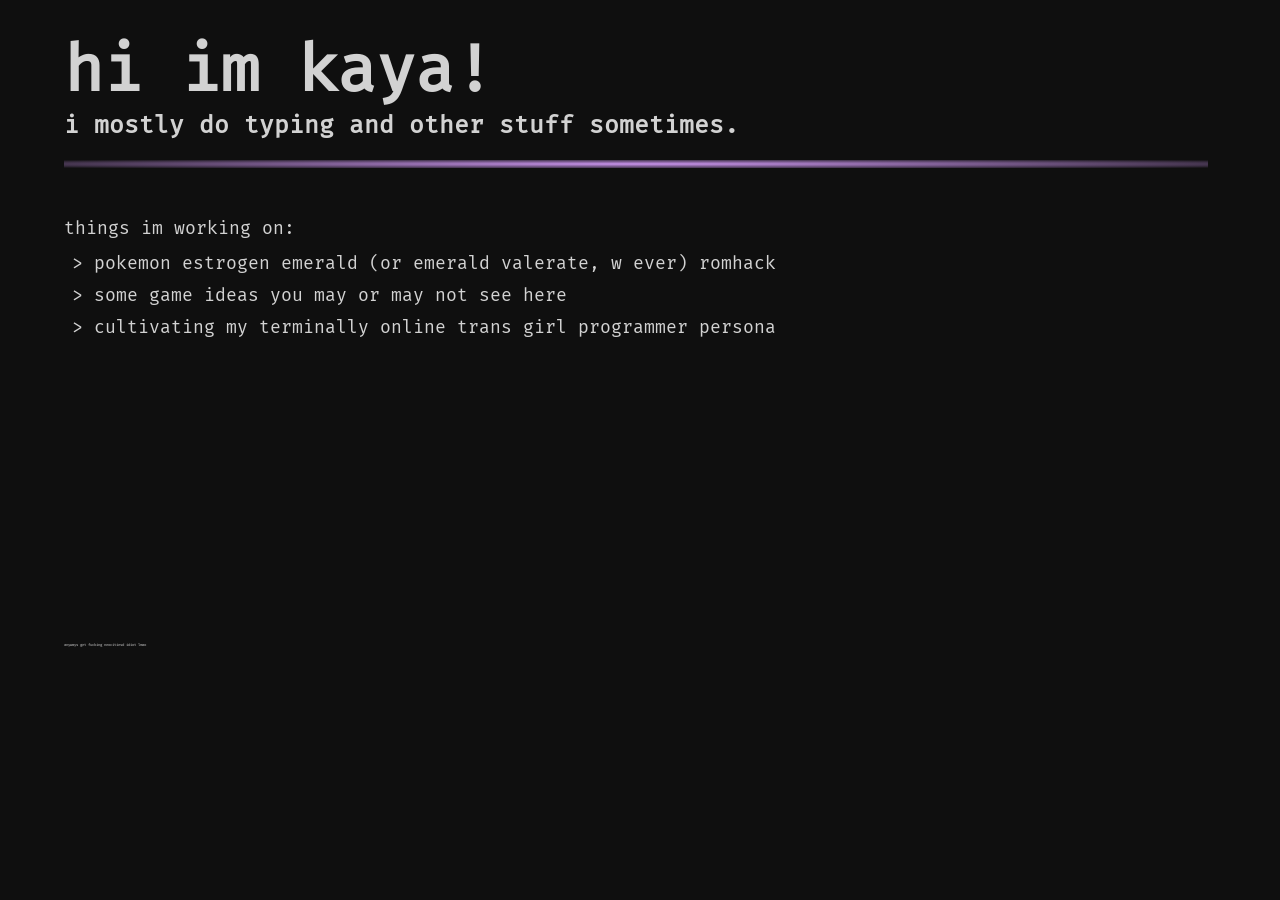
<file: index.html>
<!doctype html>
<html>
    <head>
        <meta charset="UTF-8" />
        <meta name="viewport" content="width=device-width, initial-scale=1.0" />
        <title>hi</title>
        <link href="css/style.css" rel="stylesheet" type="text/css" media="all" />
    </head>

    <body>
        <h1>hi im <a href="pages/me.html">kaya</a>!</h1>
        <h2>
            i mostly do <a href="https://github.com/khbsd">
                typing</a>
            and
            <a href="https://next.nexusmods.com/profile/khbsd/mods">
                other stuff</a>
            sometimes.
        </h2>
        <hr />
        <br />
        <div class="working-on">
            <p>
                things im
                <a href="assets/img/do-a-little-task.jpg">
                    working on</a>:</p>
            <ul>
                <li>
                    pokemon
                    <a href="https://github.com/khbsd/pokeemerald-expansion-kaya/blob/upcoming/README.md">
                        estrogen emerald</a>
                    (or emerald valerate, w ever)
                    <a href="https://github.com/khbsd/pokeemerald-expansion-kaya/releases/latest/download/pokeemerald_kaya.bps">
                        romhack</a>
                </li>
                <li>
                    some game ideas you may or may not see here
                </li>
                <li>
                    <a href="https://www.ecosia.org/search?q=should+i+use+it%2Fits+prounouns&addonversion=6.3.0&method=topbar">
                        cultivating my terminally online trans girl programmer persona</a>
                </li>
            </ul>
        </div>
        <br />
        <br />
        <br />
        <br />
        <br />
        <br />
        <br />
        <br />
        <br />
        <br />
        <br />
        <br />
        <p class="bully-you">anyways get fucking neocitiesd idiot lmao</p>
    </body>
</html>
</file>
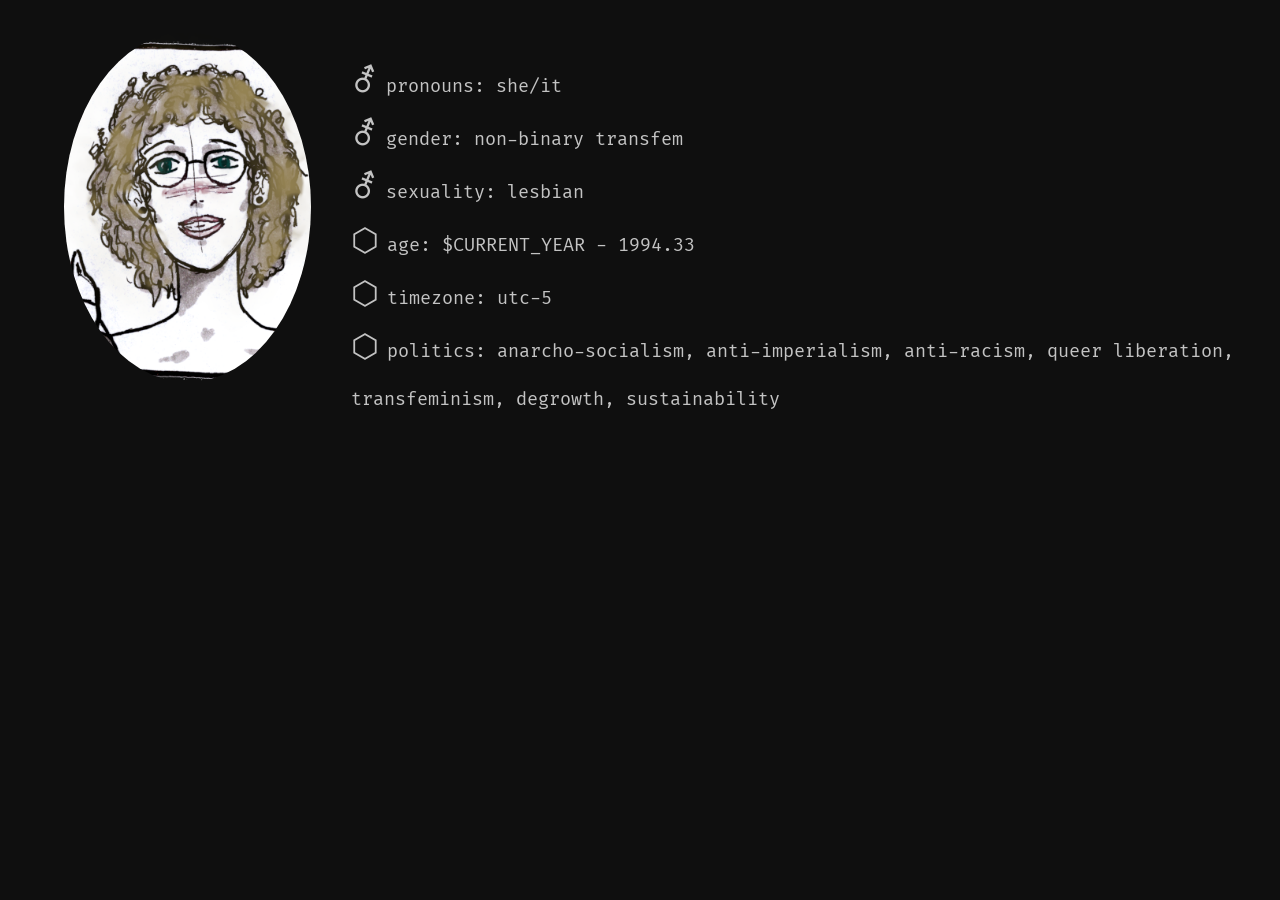
<file: pages/me.html>
<!DOCTYPE html>
<html>
<head>
    <meta charset="UTF-8">
    <meta name="viewport" content="width=device-width, initial-scale=1.0">
    <title>about me</title>
    <link href="../css/style.css" rel="stylesheet" type="text/css" media="all">
</head>
<body>
    <div class="about-me">
        <div class="profilepic-container">
            <a href="../index.html"><img alt="drawing of kaya (me!)" src="../assets/me_sm.png"/></a>
        </div>
        <div class="bio-list">
            <ul>
                <li class="gender-sexuality">pronouns: she/it</li>
                <li class="gender-sexuality">gender: non-binary transfem</li>
                <li class="gender-sexuality">sexuality: lesbian</li>
                <li class="general">age: $CURRENT_YEAR - 1994.33</li>
                <li class="general">timezone: utc-5</li>
                <li class="politics-list">politics:
                                        anarcho-socialism,
                                        anti-imperialism,
                                        anti-racism,
                                        queer liberation,
                                        transfeminism,
                                        degrowth,
                                        sustainability
                </li>
            </ul>
        </div>
    </div>
</body>
</html>
</file>
<file: css/style.css>
:root {
    --color-bg: rgba(15, 15, 15, 1);
    --color-primary-lilac: rgba(201, 147, 236, 1);
    --color-header-text: rgba(195, 195, 195, 1);
    --color-text-body: rgba(210, 210, 210, 1);
    --color-text-body-hover: rgba(150, 150, 150, 1);
    --transparent: rgba(0, 0, 0, 0);
}


@font-face {
    font-family: fira-code;
    src: url(../assets/font/fira_code/FiraCode-Regular.woff2);
}


body {
    background-color: var(--color-bg);
    color: var(--color-header-text);
    font-family: fira-code;
    font-size: 1.125rem;
    margin-left: 2rem;
    margin-top: 0rem;
    padding-left: 2rem;
    padding-top: 0rem;
}

ul {
    list-style: none;
}

a {
    transition: color 0.2s ease-in;
}

h1, h1 a, h1 a:active, h1 a:visited {
    color: var(--color-text-body);
    font-size: 4rem;
    margin-bottom: 0rem;
    margin-top: 1rem;
    padding-bottom: 0rem;
    padding-top: 1rem;
    text-decoration: none;
} h1 a:hover {
    color: var(--color-primary-lilac);
} h1:hover {
    color: var(--color-text-body-hover);
}

h2, h2 a, h2 a:active, h2 a:visited {
    color: var(--color-text-body);
    font-size: 1.5rem;
    margin-top: 0rem;
    padding-top: 0rem;
    text-decoration: none;
} h2 a:hover {
    color: var(--color-primary-lilac);
} h2:hover {
    color: var(--color-text-body-hover);
}


hr {
    background-image: radial-gradient(ellipse, var(--color-primary-lilac), var(--transparent));
    border-style: none;
    height: 0.5rem;
    margin-right: 4rem;
}


.working-on, .working-on a, .working-on a:active, .working-on a:visited {
    color: var(--color-text-body);
    font-size: 1.1rem;
    text-decoration: none;
} .working-on a:hover {
    color: var(--color-primary-lilac);
} .working-on ul {
    margin-left: -2rem;
    margin-top: -0.5rem;
} .working-on li {
    line-height: 2rem;
} .working-on p:hover, .working-on li:hover {
    color: var(--color-text-body-hover);
} .working-on li::before {
    content: ">";
} .working-on li:hover::before {
    color: var(--color-text-body);
}


.about-me {
    display: inline-flex;
} @media only screen and (max-width: 600px) {
    .about-me {
        display: inline-block;
    }
}



.bio-list {

} .bio-list ul {
    padding-top: 2.5rem;
} .bio-list li {
    line-height: 3rem;
    width: auto;
    word-wrap: break-word;
} .bio-list li:hover {
    color: var(--color-text-body-hover);
} .bio-list li::before {
    font-size: 2rem;
    padding-right: .5rem;
} .bio-list li:hover::before {
    color: var(--color-text-body);
} .bio-list .gender-sexuality::before {
    content: "⚦";
} .bio-list .general::before, .bio-list .politics-list::before {
    content: "⬡";
}


.bio-text {
    dummy: help;
}


.profilepic-container {
    height: 350px;
    margin-top: 1rem;
    padding-top: 1rem;
    width: 350px;
} .profilepic-container img {
    border-radius: 50%;
    height: 100%;
    object-fit: cover;
    width: 100%;
}


.bully-you {
    font-size: .25rem;
}
</file>
